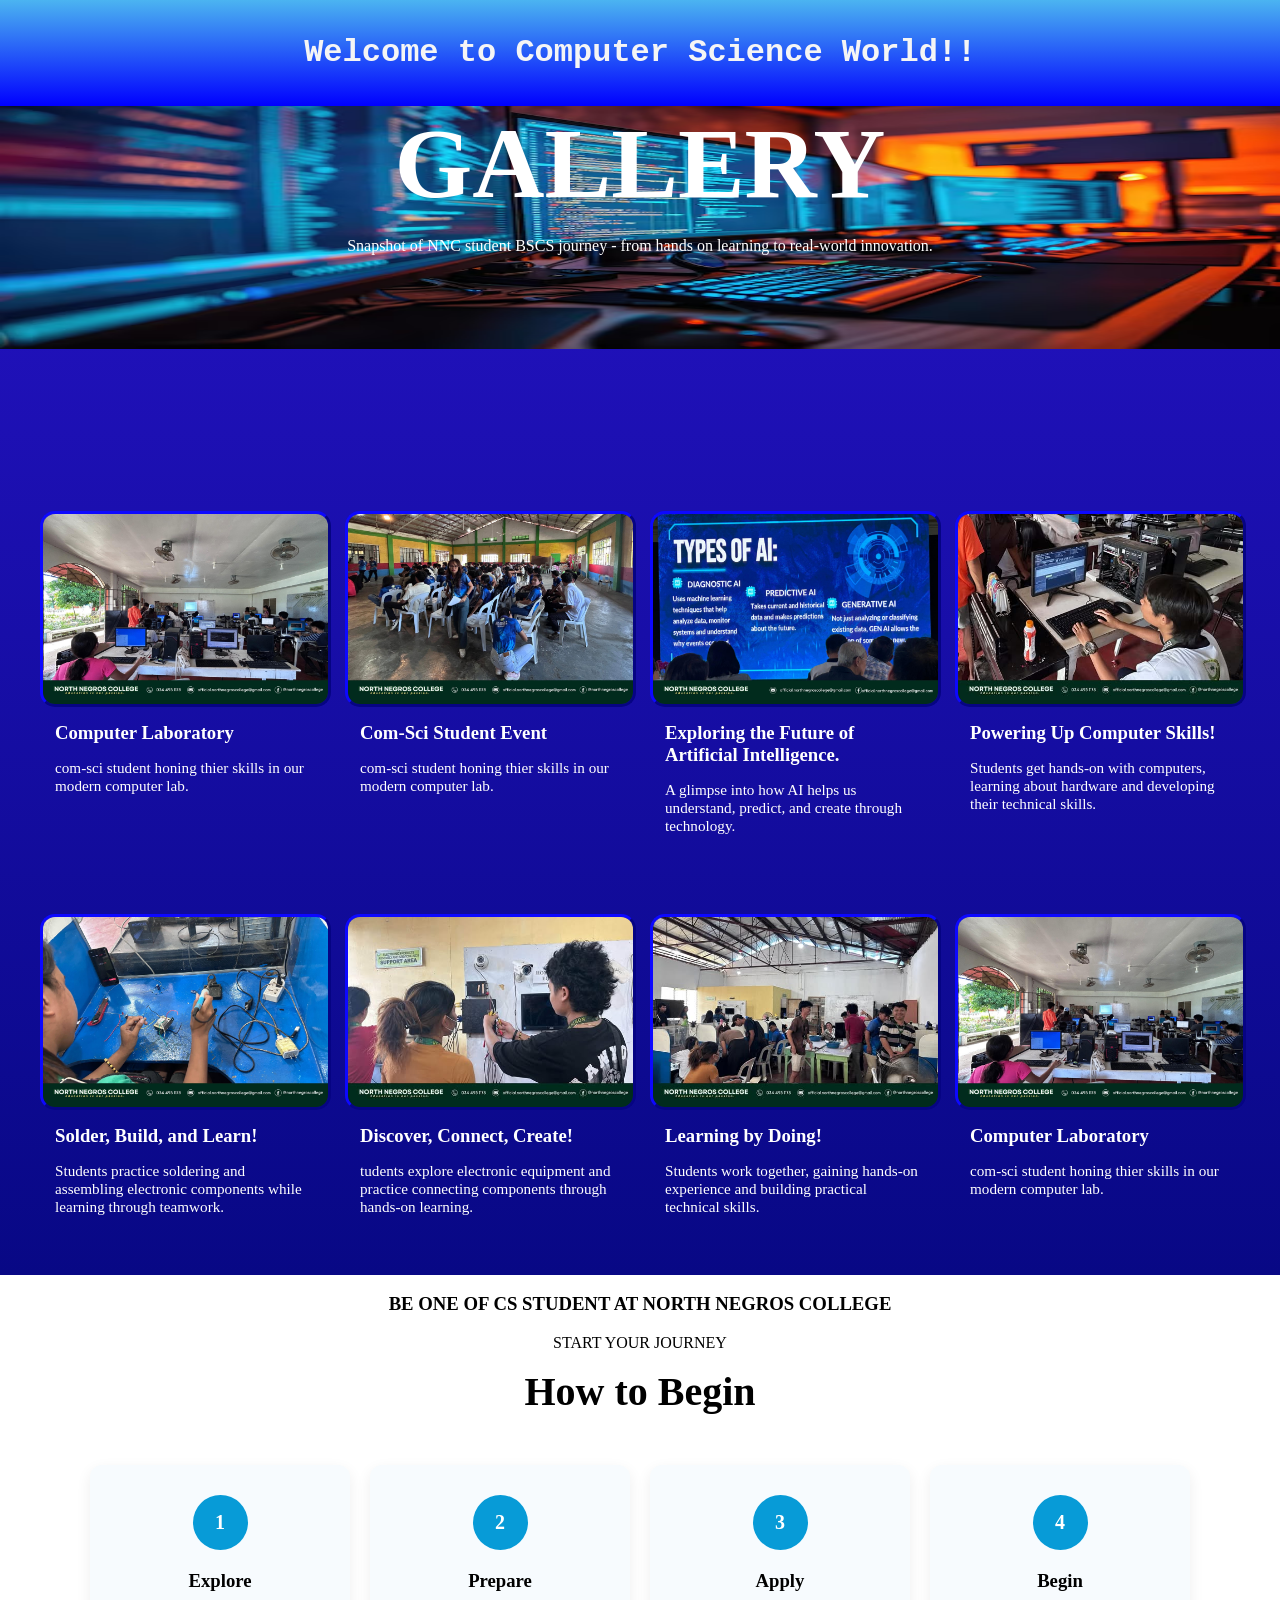
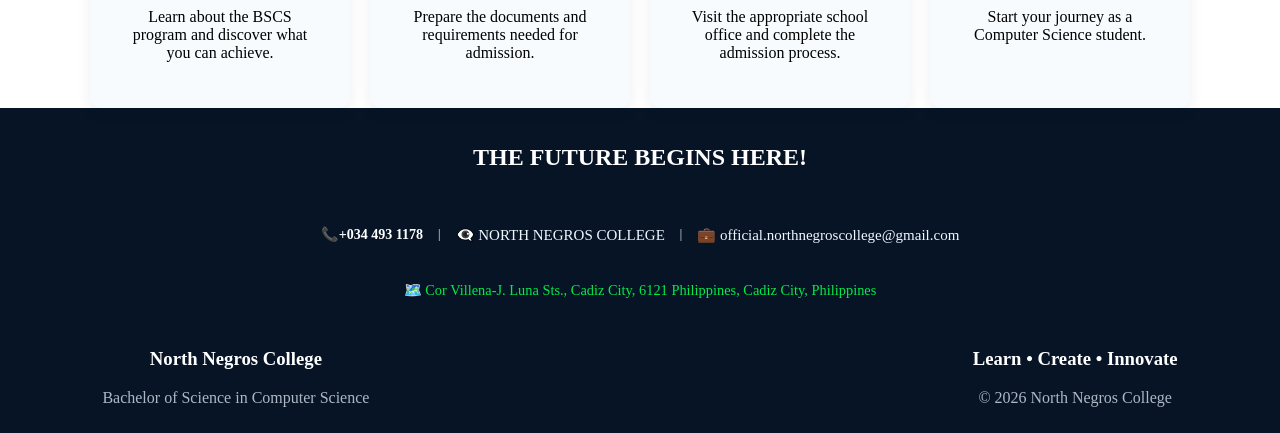
<file: admission.html>
<!DOCTYPE html>
<html>
    <head>
        <title>NNC Admission</title>
        <link rel="stylesheet" href="admission.css" >

    </head>
    <body>
        <div class="school">


        <h1>Welcome to Computer Science World!!</h1>

        </div>
<!--nncpic-->
    <div class="nncpic">


        </div>    

        <div class="img">
        </div>
<!--gallery-->
<div class="gallery">
  <div class="gallerycap">
<h1>GALLERY</h1>
<p>Snapshot of NNC student BSCS journey - from hands on learning to real-world 
    innovation. </p>

        </div>
        <div class="gal-grid">
            <div class="gal-items">
                <img src="cslab.jpg" alt="cslab" >
                <h3>Computer Laboratory</h3>
                <p>com-sci student honing thier skills in our
                    modern computer lab.
                </p>
             </div>

               <div class="gal-items">
                <img src="cs event.jpg" alt="cslab" >
                <h3>Com-Sci Student Event</h3>
                <p>com-sci student honing thier skills in our
                    modern computer lab.
                </p>
             </div>

               <div class="gal-items">
                <img src="nncevent.jpg" alt="cslab" >
                <h3>Exploring the Future of Artificial Intelligence.</h3>
                <p>A glimpse into how AI helps us understand, predict, and create through technology.

                </p>
             </div>

               <div class="gal-items">
                <img src="CHARLES.jpg" alt="cslab" >
                <h3>Powering Up Computer Skills!</h3>
                <p>Students get hands-on with computers, learning about hardware and developing their technical skills.
                </p>
             </div>

               <div class="gal-items">
                <img src="epas.jpg" alt="cslab" >
                <h3>Solder, Build, and Learn!</h3>
                <p>Students practice soldering and assembling electronic components while learning through teamwork.
                </p>
             </div>

               <div class="gal-items">
                <img src="CCTV.jpg" alt="cslab" >
                <h3>Discover, Connect, Create!</h3>
                <p>tudents explore electronic equipment and practice connecting components through hands-on learning.
                </p>
             </div>

               <div class="gal-items">
                <img src="DOING.jpg" alt="cslab" >
                <h3>Learning by Doing!</h3>
                <p>Students work together, gaining hands-on experience and building practical technical skills.
                </p>
             </div>

               <div class="gal-items">
                <img src="cslab.jpg" alt="cslab" >
                <h3>Computer Laboratory</h3>
                <p class="pp">com-sci student honing thier skills in our
                    modern computer lab.
                </p>
             </div>

        </div> <!--galclose-->           
</div>


      
       

         <div class="section-title">
            <h3>BE ONE OF CS STUDENT AT NORTH NEGROS COLLEGE</h3>
            <p>START YOUR JOURNEY</p>
            <h2>How to Begin</h2>
        </div>


        <div class="steps">

            <div class="step">
                <div class="number">1</div>
                <h3>Explore</h3>
                <p>
                    Learn about the BSCS program and
                    discover what you can achieve.
                </p>

            </div>


            <div class="step">

                <div class="number">2</div>

                <h3>Prepare</h3>

                <p>
                    Prepare the documents and requirements
                    needed for admission.
                </p>

            </div>


            <div class="step">

                <div class="number">3</div>

                <h3>Apply</h3>

                <p>
                    Visit the appropriate school office
                    and complete the admission process.
                </p>

            </div>


            <div class="step">

                <div class="number">4</div>

                <h3>Begin</h3>

                <p>
                    Start your journey as a Computer
                    Science student.
                </p>
            </div>
        </div>


     <div class="ContactsSection">
<h1>THE FUTURE BEGINS HERE!</h1>
<div class="contacts">
    <h3>📞+034 493 1178</h3>

      <p>|</p>

    <a href="https://www.facebook.com/northnegroscollege" target="_blank">👁️‍🗨️ NORTH NEGROS COLLEGE</a>

       <p>|</p>

     <a href="official.northnegroscollege@gmail.com" target="_blank">💼 official.northnegroscollege@gmail.com</a>
</div>
<a href="Cor Villena-J. Luna Sts., Cadiz City, 6121 Philippines, Cadiz City, Philippines" target="_blank" class="map">🗺️ Cor Villena-J. Luna Sts., Cadiz City, 6121 Philippines, Cadiz City, Philippines</a>

</div>

        <footer>

        <div >

            <h3>North Negros College</h3>

            <p>
                Bachelor of Science in Computer Science
            </p>

        </div>


        <div >

            <h3>
                Learn • Create • Innovate
            </h3>

            <p>
                © 2026 North Negros College
            </p>

        </div>

    </footer>
        



    </body>
</html>
</file>
<file: admission.css>
html,body{
    margin:0;
    padding:0;
}
html{
    scroll-behavior:smooth;
}
.school{
    background: linear-gradient(rgb(75, 180, 241),blue);
    width: 98%;
    padding:13px;
    box-shadow: inset;

}
.school h1{
    text-align:center;
    color:whitesmoke;
    font-family:'Courier New', Courier, monospace;
} 




.steps {

    max-width: 1100px;

    margin: auto;

    display: grid;

    grid-template-columns:
        repeat(4, 1fr);

    gap: 20px;
}


.step {

    background: #f7fbfe;

    padding: 30px;

    text-align: center;

    border-radius: 12px;

    box-shadow:
        0 5px 15px rgba(0,0,0,0.07);
}


.number {

    width: 55px;
    height: 55px;

    margin: 0 auto 20px;

    display: flex;

    justify-content: center;
    align-items: center;

    background: #079bd7;

    color: white;

    border-radius: 50%;

    font-size: 20px;

    font-weight: bold;
}


.step h3 {

    margin-bottom: 10px;
}


/* =========================
   CALL TO ACTION
========================= */

.cta {

    padding: 90px 8%;

    text-align: center;

    color: white;

    background: #079bd7;
}


.cta h2 {

    font-size: 42px;

    margin-bottom: 15px;
}


.cta p {

    font-size: 18px;

    max-width: 700px;

    margin:
        0 auto 30px;
}
.section-title {
    text-align: center;
    margin-bottom: 50px;
}

.section-title > p:first-child {
    color: #079bd7;
    font-size: 13px;
    font-weight: bold;
    letter-spacing: 2px;
}

.section-title h2 {
    font-size: 40px;
    margin-top: 5px;
}
.gallerycap{
     margin-top:0;
     padding-top:0;
    padding-bottom:0;
}
.gallerycap{
   display:block;
     width:100%;
    min-height: 45vh;
    background-image: url(career.avif);
    background-position: top;
    background-repeat: no-repeat;
    background-size: 100% 60%;
    
}
.gallery{

      background: linear-gradient(rgb(37, 19, 197),rgb(8, 8, 133));
 
    width: 100%;
    box-shadow: inset;
}
.gallerycap h1{
  
    color:white;
    text-align:center;
 font-size:100px;
    justify-content: center;
    margin:0;
}
.gallerycap p{
  
    color:white;
    text-align:center;
 
    justify-content: center;
}
.gal-grid{

    display:grid;
      grid-template-columns:repeat(4, 1fr);
    gap:20px;
    max-width: 1200px;
    margin:auto;
    
}
.gal-items img{
    width:100%;
    height:auto;
    display:block;
    border-style:outset;
    border-color:#0b07d7;
    border-radius: 15px;
 
}
.gal-items h3{ 
margin:15px 0 5px;
padding:0 15px;
color:white;
}
.gal-items p{
    font-size: 0.95em;
    padding:0 15px 15px;
    color:white;
}
.gal-items{
       margin-bottom:10%;
    
padding-top:0;
}
 footer p {

    color: #aeb8c5;

    margin-top: 5px;
}

footer {

    background: #061426;

    color: white;

    padding: 10px 8%;

    display: flex;

    justify-content: space-between;
 text-align: center;
    flex-wrap: wrap;

    gap: 20px;
}
.ContactsSection{
   background: #061426;
    color:White;
    padding:20px;
    font-size:12px;
    
}
.ContactsSection h1{

    text-align: center;
}
.contacts{

 display:flex;
    align-items: center;
    gap:15px;
    flex-wrap: wrap ;
    padding:25px;

}
.contacts h3{
font-weight: bold;
}
.contacts a{
    font-size: 15px;
    color: aliceblue;
    text-decoration: none;
}
.contacts a:hover{
    color: #05e94a;
}
.contacts{
    display:flex;
    justify-content: center;
    align-content: center;
}
.map{
    color: #05e94a;
    font-size: larger;
    display: flex;
justify-content: center;
text-decoration: none;
}
</file>
